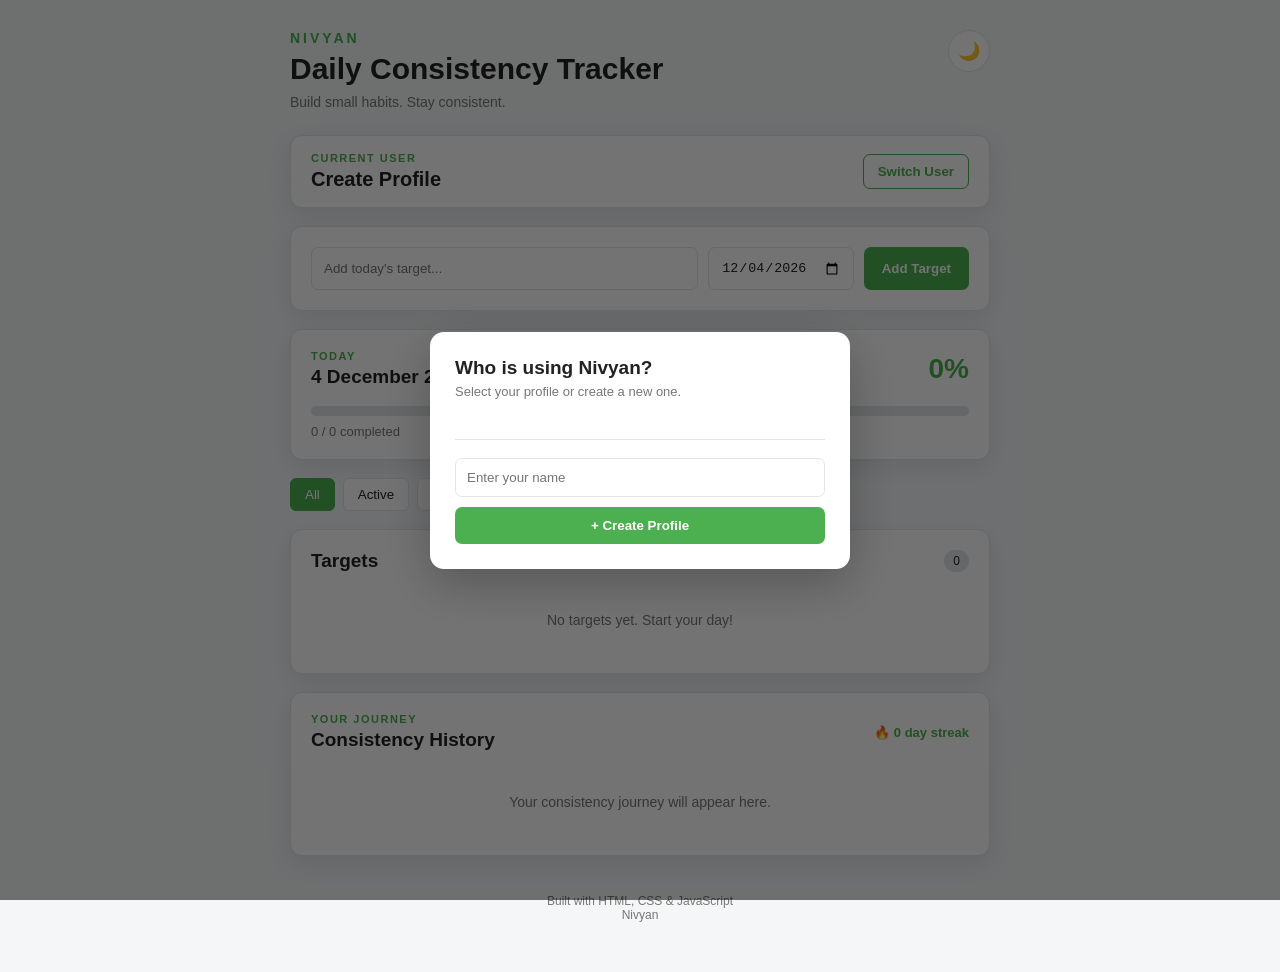
<file: index.html>
<!DOCTYPE html>
<html lang="en">

<head>
    <meta charset="UTF-8">

    <meta name="viewport"
        content="width=device-width, initial-scale=1.0">

    <title>Nivyan - Daily Consistency Tracker</title>

    <link rel="stylesheet"
        href="style.css">
</head>

<body>

    <div class="app">

        <!-- =================================
             HEADER
        ================================== -->

        <header class="header">

            <div>

                <p class="brand">
                    NIVYAN
                </p>

                <h1>
                    Daily Consistency Tracker
                </h1>

                <p class="subtitle">
                    Build small habits. Stay consistent.
                </p>

            </div>


            <button
                id="themeBtn"
                class="theme-btn"
                type="button">

                🌙

            </button>

        </header>



        <!-- =================================
             CURRENT USER
        ================================== -->

        <section class="profile-section">

            <div class="profile-info">

                <p class="small-label">
                    CURRENT USER
                </p>

                <h2 id="currentUserName">
                    Create Profile
                </h2>

            </div>


            <button
                id="switchUserBtn"
                class="switch-user-btn"
                type="button">

                Switch User

            </button>

        </section>



        <!-- =================================
             ADD TARGET
        ================================== -->

        <section class="add-section">

            <form id="taskForm">

                <input
                    type="text"
                    id="taskInput"
                    placeholder="Add today's target..."
                    autocomplete="off"
                >

                <input
                    type="date"
                    id="taskDate"
                >

                <button
                    type="submit"
                    class="add-btn">

                    Add Target

                </button>

            </form>

        </section>



        <!-- =================================
             TODAY'S PROGRESS
        ================================== -->

        <section class="progress-card">

            <div class="section-heading">

                <div>

                    <p class="small-label">
                        TODAY
                    </p>

                    <h2 id="todayDate">
                        Today's Progress
                    </h2>

                </div>


                <div
                    class="percentage"
                    id="progressPercentage">

                    0%

                </div>

            </div>


            <div class="progress-bar">

                <div
                    id="progressFill"
                    class="progress-fill">
                </div>

            </div>


            <p
                id="progressText"
                class="progress-text">

                0 / 0 completed

            </p>

        </section>



        <!-- =================================
             FILTERS
        ================================== -->

        <section class="filters">

            <button
                type="button"
                class="filter-btn active"
                data-filter="all">

                All

            </button>


            <button
                type="button"
                class="filter-btn"
                data-filter="active">

                Active

            </button>


            <button
                type="button"
                class="filter-btn"
                data-filter="completed">

                Completed

            </button>

        </section>



        <!-- =================================
             TARGETS
        ================================== -->

        <section class="tasks-section">

            <div class="section-title-row">

                <h2>
                    Targets
                </h2>


                <span id="taskCount">
                    0
                </span>

            </div>


            <ul id="taskList">
            </ul>


            <p
                id="emptyMessage"
                class="empty-message">

                No targets yet.
                Start your day!

            </p>

        </section>



        <!-- =================================
             HISTORY
        ================================== -->

        <section class="history-section">

            <div class="section-title-row">

                <div>

                    <p class="small-label">
                        YOUR JOURNEY
                    </p>

                    <h2>
                        Consistency History
                    </h2>

                </div>


                <div
                    id="streak"
                    class="streak">

                    🔥 0 day streak

                </div>

            </div>


            <div
                id="historyList"
                class="history-list">

            </div>

        </section>



        <!-- =================================
             FOOTER
        ================================== -->

        <footer>

            <p>
                Built with HTML, CSS & JavaScript
            </p>

            <p>
                Nivyan
            </p>

        </footer>

    </div>



    <!-- =====================================
         PROFILE MODAL
    ====================================== -->

    <div
        id="profileModal"
        class="modal hidden">

        <div class="modal-content">

            <h2 id="profileModalTitle">
                Who is using Nivyan?
            </h2>


            <p class="modal-subtitle">
                Select your profile or create a new one.
            </p>


            <div
                id="profileList"
                class="profile-list">

            </div>


            <div class="add-profile-box">

                <input
                    type="text"
                    id="newProfileInput"
                    placeholder="Enter your name"
                    autocomplete="off"
                >


                <button
                    id="addProfileBtn"
                    type="button">

                    + Create Profile

                </button>

            </div>

        </div>

    </div>



    <script src="script.js"></script>

</body>

</html>
</file>
<file: style.css>
/* ==========================================
   RESET
========================================== */

* {
    margin: 0;
    padding: 0;
    box-sizing: border-box;
}


/* ==========================================
   VARIABLES
========================================== */

:root {
    --bg: #f4f6f8;
    --card: #ffffff;
    --text: #222;
    --muted: #777;
    --border: #e2e5e8;

    --primary: #4caf50;
    --primary-dark: #388e3c;

    --danger: #f44336;
    --info: #2196f3;

    --shadow:
        0 8px 25px rgba(0, 0, 0, 0.08);
}


body.dark {

    --bg: #121212;
    --card: #1e1e1e;
    --text: #f5f5f5;
    --muted: #aaa;
    --border: #333;

    --shadow:
        0 8px 25px rgba(0, 0, 0, 0.35);
}


/* ==========================================
   BODY
========================================== */

body {

    font-family: Arial, sans-serif;

    background: var(--bg);

    color: var(--text);

    min-height: 100vh;

    transition:
        background 0.3s,
        color 0.3s;

    padding: 30px 15px;
}


/* ==========================================
   APP
========================================== */

.app {

    width: 100%;

    max-width: 700px;

    margin: 0 auto;
}


/* ==========================================
   HEADER
========================================== */

.header {

    display: flex;

    justify-content: space-between;

    align-items: flex-start;

    margin-bottom: 25px;
}


.brand {

    font-size: 14px;

    font-weight: bold;

    letter-spacing: 3px;

    color: var(--primary);

    margin-bottom: 6px;
}


h1 {

    font-size: 30px;

    margin-bottom: 8px;
}


.subtitle {

    color: var(--muted);

    font-size: 14px;
}


.theme-btn {

    border:
        1px solid var(--border);

    background: var(--card);

    color: var(--text);

    width: 42px;

    height: 42px;

    border-radius: 50%;

    cursor: pointer;

    font-size: 18px;
}


/* ==========================================
   PROFILE SECTION
========================================== */

.profile-section {

    background: var(--card);

    border:
        1px solid var(--border);

    border-radius: 12px;

    padding: 16px 20px;

    margin-bottom: 18px;

    box-shadow: var(--shadow);

    display: flex;

    justify-content: space-between;

    align-items: center;

    gap: 15px;
}


.profile-info h2 {

    font-size: 20px;
}


.switch-user-btn {

    padding: 9px 14px;

    border:
        1px solid var(--primary);

    border-radius: 7px;

    background: transparent;

    color: var(--primary);

    cursor: pointer;

    font-weight: bold;
}


.switch-user-btn:hover {

    background: var(--primary);

    color: white;
}


/* ==========================================
   COMMON CARDS
========================================== */

.add-section,
.progress-card,
.tasks-section,
.history-section {

    background: var(--card);

    border:
        1px solid var(--border);

    border-radius: 12px;

    padding: 20px;

    margin-bottom: 18px;

    box-shadow: var(--shadow);
}


/* ==========================================
   ADD TASK
========================================== */

#taskForm {

    display: flex;

    gap: 10px;

    flex-wrap: wrap;
}


#taskInput {

    flex: 1;

    min-width: 200px;

    padding: 12px;

    border:
        1px solid var(--border);

    background: var(--card);

    color: var(--text);

    border-radius: 7px;

    outline: none;
}


#taskDate {

    padding: 12px;

    border:
        1px solid var(--border);

    background: var(--card);

    color: var(--text);

    border-radius: 7px;

    outline: none;
}


.add-btn {

    padding: 12px 18px;

    border: none;

    border-radius: 7px;

    background: var(--primary);

    color: white;

    font-weight: bold;

    cursor: pointer;
}


.add-btn:hover {

    background:
        var(--primary-dark);
}


/* ==========================================
   HEADINGS
========================================== */

.section-heading,
.section-title-row {

    display: flex;

    justify-content: space-between;

    align-items: center;

    gap: 10px;
}


.small-label {

    color: var(--primary);

    font-size: 11px;

    font-weight: bold;

    letter-spacing: 1.5px;

    margin-bottom: 4px;
}


h2 {

    font-size: 19px;
}


/* ==========================================
   PROGRESS
========================================== */

.percentage {

    font-size: 28px;

    font-weight: bold;

    color: var(--primary);
}


.progress-bar {

    width: 100%;

    height: 10px;

    background: var(--border);

    border-radius: 10px;

    overflow: hidden;

    margin-top: 18px;
}


.progress-fill {

    width: 0%;

    height: 100%;

    background: var(--primary);

    border-radius: 10px;

    transition: width 0.3s;
}


.progress-text {

    color: var(--muted);

    font-size: 13px;

    margin-top: 8px;
}


/* ==========================================
   FILTERS
========================================== */

.filters {

    display: flex;

    gap: 8px;

    margin-bottom: 18px;
}


.filter-btn {

    padding: 8px 14px;

    border:
        1px solid var(--border);

    border-radius: 6px;

    background: var(--card);

    color: var(--text);

    cursor: pointer;
}


.filter-btn.active {

    background: var(--primary);

    color: white;

    border-color:
        var(--primary);
}


/* ==========================================
   TASKS
========================================== */

#taskCount {

    background: var(--border);

    color: var(--text);

    padding: 4px 9px;

    border-radius: 20px;

    font-size: 12px;
}


#taskList {

    list-style: none;

    margin-top: 15px;
}


.task-item {

    display: flex;

    align-items: center;

    gap: 10px;

    padding: 12px;

    border:
        1px solid var(--border);

    border-radius: 8px;

    margin-bottom: 9px;

    background: var(--card);
}


.task-checkbox {

    width: 18px;

    height: 18px;

    cursor: pointer;
}


.task-text {

    flex: 1;

    word-break: break-word;

    line-height: 1.4;
}


.task-item.completed .task-text {

    text-decoration:
        line-through;

    color: var(--muted);
}


.task-actions {

    display: flex;

    gap: 5px;
}


.edit-btn,
.delete-btn {

    border: none;

    padding: 6px 9px;

    border-radius: 5px;

    cursor: pointer;

    color: white;

    font-size: 12px;
}


.edit-btn {

    background: var(--info);
}


.delete-btn {

    background: var(--danger);
}


/* ==========================================
   EMPTY MESSAGE
========================================== */

.empty-message {

    text-align: center;

    color: var(--muted);

    padding: 25px 10px;

    font-size: 14px;
}


/* ==========================================
   HISTORY
========================================== */

.history-list {

    margin-top: 18px;
}


.history-card {

    border:
        1px solid var(--border);

    border-radius: 9px;

    padding: 14px;

    margin-bottom: 10px;
}


.history-header {

    display: flex;

    justify-content: space-between;

    align-items: center;

    margin-bottom: 10px;
}


.history-date {

    font-weight: bold;
}


.history-stats {

    color: var(--muted);

    font-size: 13px;
}


.history-progress {

    width: 100%;

    height: 7px;

    background: var(--border);

    border-radius: 10px;

    overflow: hidden;
}


.history-progress-fill {

    height: 100%;

    background: var(--primary);

    border-radius: 10px;
}


.history-status {

    margin-top: 8px;

    font-size: 12px;

    color: var(--muted);
}


/* ==========================================
   STREAK
========================================== */

.streak {

    font-weight: bold;

    font-size: 13px;

    color: var(--primary);

    white-space: nowrap;
}


.history-success {

    color: var(--primary);

    font-weight: bold;
}


.history-break {

    color: var(--danger);

    font-weight: bold;
}


.history-start {

    color: var(--primary);

    font-weight: bold;
}


/* ==========================================
   FOOTER
========================================== */

footer {

    text-align: center;

    color: var(--muted);

    font-size: 12px;

    padding: 20px 0;
}


/* ==========================================
   PROFILE MODAL
========================================== */

.modal {

    position: fixed;

    inset: 0;

    background:
        rgba(0, 0, 0, 0.55);

    display: flex;

    justify-content: center;

    align-items: center;

    padding: 20px;

    z-index: 1000;
}


.modal-content {

    width: 100%;

    max-width: 420px;

    background: var(--card);

    color: var(--text);

    border-radius: 14px;

    padding: 25px;

    box-shadow:
        0 15px 50px
        rgba(0, 0, 0, 0.25);
}


.modal-content h2 {

    margin-bottom: 5px;
}


.modal-subtitle {

    color: var(--muted);

    font-size: 13px;

    margin-bottom: 20px;
}


/* ==========================================
   PROFILE LIST
========================================== */

.profile-list {

    display: flex;

    flex-direction: column;

    gap: 10px;

    margin-bottom: 20px;
}


.profile-row {

    display: flex;

    gap: 8px;

    width: 100%;
}


.profile-btn {

    flex: 1;

    padding: 13px;

    border:
        1px solid var(--border);

    border-radius: 8px;

    background: var(--card);

    color: var(--text);

    text-align: left;

    cursor: pointer;

    font-size: 15px;

    font-weight: bold;
}


.profile-btn:hover {

    border-color:
        var(--primary);

    background:
        rgba(76, 175, 80, 0.08);
}


/* ==========================================
   DELETE PROFILE
========================================== */

.profile-delete-btn {

    width: 48px;

    border:
        1px solid var(--border);

    border-radius: 8px;

    background: var(--card);

    color: var(--text);

    cursor: pointer;

    font-size: 16px;
}


.profile-delete-btn:hover {

    background: var(--danger);

    color: white;

    border-color: var(--danger);
}


/* ==========================================
   ADD PROFILE
========================================== */

.add-profile-box {

    border-top:
        1px solid var(--border);

    padding-top: 18px;
}


#newProfileInput {

    width: 100%;

    padding: 11px;

    border:
        1px solid var(--border);

    border-radius: 7px;

    background: var(--card);

    color: var(--text);

    outline: none;

    margin-bottom: 10px;
}


#addProfileBtn {

    width: 100%;

    padding: 11px;

    border: none;

    border-radius: 7px;

    background: var(--primary);

    color: white;

    font-weight: bold;

    cursor: pointer;
}


#addProfileBtn:hover {

    background:
        var(--primary-dark);
}


/* ==========================================
   HIDDEN
========================================== */

.modal.hidden {

    display: none;
}


/* ==========================================
   MOBILE
========================================== */

@media (max-width: 600px) {

    body {

        padding: 20px 10px;
    }


    h1 {

        font-size: 24px;
    }


    .header {

        align-items: center;
    }


    .profile-section {

        align-items: flex-start;

        flex-direction: column;
    }


    .switch-user-btn {

        width: 100%;
    }


    #taskForm {

        flex-direction: column;
    }


    #taskInput,
    #taskDate,
    .add-btn {

        width: 100%;
    }


    .task-item {

        align-items: flex-start;
    }


    .task-actions {

        flex-direction: column;
    }


    .section-heading,
    .section-title-row {

        align-items: flex-start;
    }
}
</file>
<file: NIVYAN/style.css>
/* ==========================================
   RESET
========================================== */

* {
    margin: 0;
    padding: 0;
    box-sizing: border-box;
}


/* ==========================================
   VARIABLES
========================================== */

:root {
    --bg: #f4f6f8;
    --card: #ffffff;
    --text: #222;
    --muted: #777;
    --border: #e2e5e8;

    --primary: #4caf50;
    --primary-dark: #388e3c;

    --danger: #f44336;
    --info: #2196f3;

    --shadow:
        0 8px 25px rgba(0, 0, 0, 0.08);
}


body.dark {

    --bg: #121212;
    --card: #1e1e1e;
    --text: #f5f5f5;
    --muted: #aaa;
    --border: #333;

    --shadow:
        0 8px 25px rgba(0, 0, 0, 0.35);
}


/* ==========================================
   BODY
========================================== */

body {

    font-family: Arial, sans-serif;

    background: var(--bg);

    color: var(--text);

    min-height: 100vh;

    transition:
        background 0.3s,
        color 0.3s;

    padding: 30px 15px;
}


/* ==========================================
   APP
========================================== */

.app {

    width: 100%;

    max-width: 700px;

    margin: 0 auto;
}


/* ==========================================
   HEADER
========================================== */

.header {

    display: flex;

    justify-content: space-between;

    align-items: flex-start;

    margin-bottom: 25px;
}


.brand {

    font-size: 14px;

    font-weight: bold;

    letter-spacing: 3px;

    color: var(--primary);

    margin-bottom: 6px;
}


h1 {

    font-size: 30px;

    margin-bottom: 8px;
}


.subtitle {

    color: var(--muted);

    font-size: 14px;
}


.theme-btn {

    border:
        1px solid var(--border);

    background: var(--card);

    color: var(--text);

    width: 42px;

    height: 42px;

    border-radius: 50%;

    cursor: pointer;

    font-size: 18px;
}


/* ==========================================
   PROFILE SECTION
========================================== */

.profile-section {

    background: var(--card);

    border:
        1px solid var(--border);

    border-radius: 12px;

    padding: 16px 20px;

    margin-bottom: 18px;

    box-shadow: var(--shadow);

    display: flex;

    justify-content: space-between;

    align-items: center;

    gap: 15px;
}


.profile-info h2 {

    font-size: 20px;
}


.switch-user-btn {

    padding: 9px 14px;

    border:
        1px solid var(--primary);

    border-radius: 7px;

    background: transparent;

    color: var(--primary);

    cursor: pointer;

    font-weight: bold;
}


.switch-user-btn:hover {

    background: var(--primary);

    color: white;
}


/* ==========================================
   COMMON CARDS
========================================== */

.add-section,
.progress-card,
.tasks-section,
.history-section {

    background: var(--card);

    border:
        1px solid var(--border);

    border-radius: 12px;

    padding: 20px;

    margin-bottom: 18px;

    box-shadow: var(--shadow);
}


/* ==========================================
   ADD TASK
========================================== */

#taskForm {

    display: flex;

    gap: 10px;

    flex-wrap: wrap;
}


#taskInput {

    flex: 1;

    min-width: 200px;

    padding: 12px;

    border:
        1px solid var(--border);

    background: var(--card);

    color: var(--text);

    border-radius: 7px;

    outline: none;
}


#taskDate {

    padding: 12px;

    border:
        1px solid var(--border);

    background: var(--card);

    color: var(--text);

    border-radius: 7px;

    outline: none;
}


.add-btn {

    padding: 12px 18px;

    border: none;

    border-radius: 7px;

    background: var(--primary);

    color: white;

    font-weight: bold;

    cursor: pointer;
}


.add-btn:hover {

    background:
        var(--primary-dark);
}


/* ==========================================
   HEADINGS
========================================== */

.section-heading,
.section-title-row {

    display: flex;

    justify-content: space-between;

    align-items: center;

    gap: 10px;
}


.small-label {

    color: var(--primary);

    font-size: 11px;

    font-weight: bold;

    letter-spacing: 1.5px;

    margin-bottom: 4px;
}


h2 {

    font-size: 19px;
}


/* ==========================================
   PROGRESS
========================================== */

.percentage {

    font-size: 28px;

    font-weight: bold;

    color: var(--primary);
}


.progress-bar {

    width: 100%;

    height: 10px;

    background: var(--border);

    border-radius: 10px;

    overflow: hidden;

    margin-top: 18px;
}


.progress-fill {

    width: 0%;

    height: 100%;

    background: var(--primary);

    border-radius: 10px;

    transition: width 0.3s;
}


.progress-text {

    color: var(--muted);

    font-size: 13px;

    margin-top: 8px;
}


/* ==========================================
   FILTERS
========================================== */

.filters {

    display: flex;

    gap: 8px;

    margin-bottom: 18px;
}


.filter-btn {

    padding: 8px 14px;

    border:
        1px solid var(--border);

    border-radius: 6px;

    background: var(--card);

    color: var(--text);

    cursor: pointer;
}


.filter-btn.active {

    background: var(--primary);

    color: white;

    border-color:
        var(--primary);
}


/* ==========================================
   TASKS
========================================== */

#taskCount {

    background: var(--border);

    color: var(--text);

    padding: 4px 9px;

    border-radius: 20px;

    font-size: 12px;
}


#taskList {

    list-style: none;

    margin-top: 15px;
}


.task-item {

    display: flex;

    align-items: center;

    gap: 10px;

    padding: 12px;

    border:
        1px solid var(--border);

    border-radius: 8px;

    margin-bottom: 9px;

    background: var(--card);
}


.task-checkbox {

    width: 18px;

    height: 18px;

    cursor: pointer;
}


.task-text {

    flex: 1;

    word-break: break-word;

    line-height: 1.4;
}


.task-item.completed .task-text {

    text-decoration:
        line-through;

    color: var(--muted);
}


.task-actions {

    display: flex;

    gap: 5px;
}


.edit-btn,
.delete-btn {

    border: none;

    padding: 6px 9px;

    border-radius: 5px;

    cursor: pointer;

    color: white;

    font-size: 12px;
}


.edit-btn {

    background: var(--info);
}


.delete-btn {

    background: var(--danger);
}


/* ==========================================
   EMPTY MESSAGE
========================================== */

.empty-message {

    text-align: center;

    color: var(--muted);

    padding: 25px 10px;

    font-size: 14px;
}


/* ==========================================
   HISTORY
========================================== */

.history-list {

    margin-top: 18px;
}


.history-card {

    border:
        1px solid var(--border);

    border-radius: 9px;

    padding: 14px;

    margin-bottom: 10px;
}


.history-header {

    display: flex;

    justify-content: space-between;

    align-items: center;

    margin-bottom: 10px;
}


.history-date {

    font-weight: bold;
}


.history-stats {

    color: var(--muted);

    font-size: 13px;
}


.history-progress {

    width: 100%;

    height: 7px;

    background: var(--border);

    border-radius: 10px;

    overflow: hidden;
}


.history-progress-fill {

    height: 100%;

    background: var(--primary);

    border-radius: 10px;
}


.history-status {

    margin-top: 8px;

    font-size: 12px;

    color: var(--muted);
}


/* ==========================================
   STREAK
========================================== */

.streak {

    font-weight: bold;

    font-size: 13px;

    color: var(--primary);

    white-space: nowrap;
}


.history-success {

    color: var(--primary);

    font-weight: bold;
}


.history-break {

    color: var(--danger);

    font-weight: bold;
}


.history-start {

    color: var(--primary);

    font-weight: bold;
}


/* ==========================================
   FOOTER
========================================== */

footer {

    text-align: center;

    color: var(--muted);

    font-size: 12px;

    padding: 20px 0;
}


/* ==========================================
   PROFILE MODAL
========================================== */

.modal {

    position: fixed;

    inset: 0;

    background:
        rgba(0, 0, 0, 0.55);

    display: flex;

    justify-content: center;

    align-items: center;

    padding: 20px;

    z-index: 1000;
}


.modal-content {

    width: 100%;

    max-width: 420px;

    background: var(--card);

    color: var(--text);

    border-radius: 14px;

    padding: 25px;

    box-shadow:
        0 15px 50px
        rgba(0, 0, 0, 0.25);
}


.modal-content h2 {

    margin-bottom: 5px;
}


.modal-subtitle {

    color: var(--muted);

    font-size: 13px;

    margin-bottom: 20px;
}


/* ==========================================
   PROFILE LIST
========================================== */

.profile-list {

    display: flex;

    flex-direction: column;

    gap: 10px;

    margin-bottom: 20px;
}


.profile-row {

    display: flex;

    gap: 8px;

    width: 100%;
}


.profile-btn {

    flex: 1;

    padding: 13px;

    border:
        1px solid var(--border);

    border-radius: 8px;

    background: var(--card);

    color: var(--text);

    text-align: left;

    cursor: pointer;

    font-size: 15px;

    font-weight: bold;
}


.profile-btn:hover {

    border-color:
        var(--primary);

    background:
        rgba(76, 175, 80, 0.08);
}


/* ==========================================
   DELETE PROFILE
========================================== */

.profile-delete-btn {

    width: 48px;

    border:
        1px solid var(--border);

    border-radius: 8px;

    background: var(--card);

    color: var(--text);

    cursor: pointer;

    font-size: 16px;
}


.profile-delete-btn:hover {

    background: var(--danger);

    color: white;

    border-color: var(--danger);
}


/* ==========================================
   ADD PROFILE
========================================== */

.add-profile-box {

    border-top:
        1px solid var(--border);

    padding-top: 18px;
}


#newProfileInput {

    width: 100%;

    padding: 11px;

    border:
        1px solid var(--border);

    border-radius: 7px;

    background: var(--card);

    color: var(--text);

    outline: none;

    margin-bottom: 10px;
}


#addProfileBtn {

    width: 100%;

    padding: 11px;

    border: none;

    border-radius: 7px;

    background: var(--primary);

    color: white;

    font-weight: bold;

    cursor: pointer;
}


#addProfileBtn:hover {

    background:
        var(--primary-dark);
}


/* ==========================================
   HIDDEN
========================================== */

.modal.hidden {

    display: none;
}


/* ==========================================
   MOBILE
========================================== */

@media (max-width: 600px) {

    body {

        padding: 20px 10px;
    }


    h1 {

        font-size: 24px;
    }


    .header {

        align-items: center;
    }


    .profile-section {

        align-items: flex-start;

        flex-direction: column;
    }


    .switch-user-btn {

        width: 100%;
    }


    #taskForm {

        flex-direction: column;
    }


    #taskInput,
    #taskDate,
    .add-btn {

        width: 100%;
    }


    .task-item {

        align-items: flex-start;
    }


    .task-actions {

        flex-direction: column;
    }


    .section-heading,
    .section-title-row {

        align-items: flex-start;
    }
}
</file>
